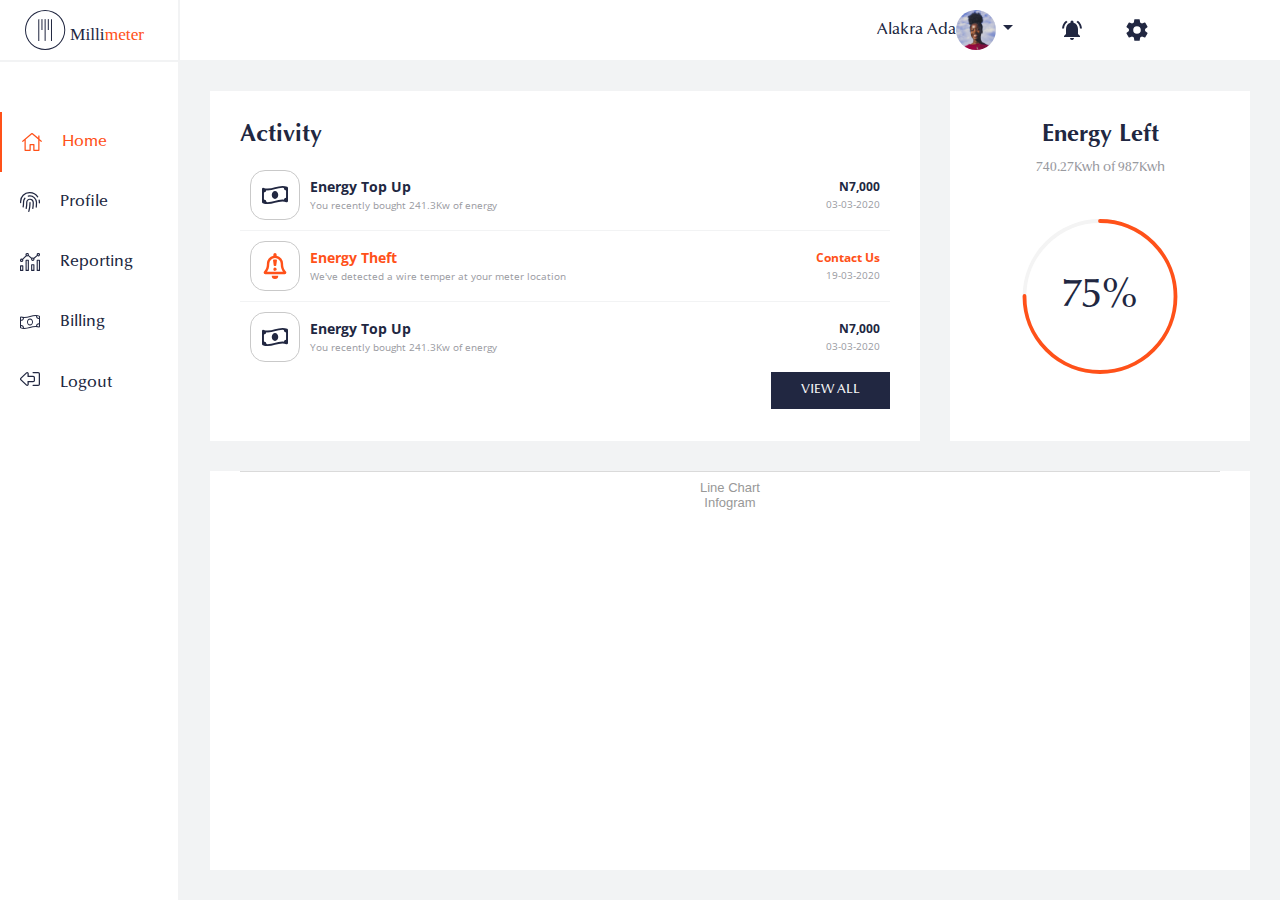
<file: dashboard.html>
<!DOCTYPE html>
<html lang="en">
	<head>
		<meta charset="UTF-8" />
		<meta name="viewport" content="width=device-width, initial-scale=1.0" />
		<title>Millimeter | Dashboard</title>
		<link
			href="https://stackpath.bootstrapcdn.com/font-awesome/4.7.0/css/font-awesome.min.css"
			rel="stylesheet"
			integrity="sha384-wvfXpqpZZVQGK6TAh5PVlGOfQNHSoD2xbE+QkPxCAFlNEevoEH3Sl0sibVcOQVnN"
			crossorigin="anonymous"
		/>
		<link href="https://fonts.googleapis.com/css?family=Source+Sans+Pro:700&display=swap" rel="stylesheet" />
		<link href="https://fonts.googleapis.com/css?family=Open+Sans&display=swap" rel="stylesheet" />
		<link rel="stylesheet" href="./css/loading-bar.min.css" />
		<link rel="stylesheet" href="./css/style.css" />
			<link rel="shortcut icon" href="img/millimeter favicon.png" type="image/x-icon">
	</head>
	<body style="background-color: #f2f3f4; color: #212741;">
		<header>
			<nav class="main-nav">
				<button class="hamburger-menu" onclick="openMenu()">
					<i class="fa fa-navicon"></i>
				</button>
				<div class="main-nav-items">
				<div class="millimeter-logo">
					<img src="./img/millimeter-logo.svg" alt="Millimeter logo" />
				</div>
				<ul id="main-nav-ul">
					<li>
						<span class="user-name">Alakra Ada</span>
						<img
							src="./img/suad-kamardeen-LmpGoHg0JBU-unsplash@2x.png"
							class="profile-pic"
							alt="profile picture"
						/><span><img src="./img/ic-arrow-drop-down-24px.svg" alt="drop down icon" /></span>
					</li>
					<li><img src="./img/ic-notifications-active-24px.svg" alt="notifications icon" /></li>
					<li><img src="./img/ic-settings-24px.svg" alt="settings icon" /></li>
				</ul>
				</div>
			</nav>
		</header>
		<div class="side-navbar" id="sideNavbar">
			<ul>
				<li id="sideNavbarHome" class=" side-navbar-item side-navbar-active"><img src="./img/home.2.svg" alt="home icon" /> <span class="side-navbar-text">Home</span></li>
				<li id="sideNavbarProfile" class="side-navbar-item"><img src="./img/fingerprint-alt.2.svg" alt="profile icon" /> <span class="side-navbar-text">Profile</span></li>
				<li id="sideNavbarReporting" class="side-navbar-item"><img src="./img/analytics-alt.2.svg" alt="reporting icon" /><span class="side-navbar-text">Reporting</span></li>
				<li id="sideNavbarBilling" class="side-navbar-item"><img src="./img/money-bill-wave-alt.2.svg" alt="billing icon" /><span class="side-navbar-text">Billing</span></li>
				<li id="sideNavbarLogout"><a href="index.html"><img src="./img/sign-out-alt.2.svg" alt="log out" /><span class="side-navbar-text">Logout</span></a></li>
			</ul>
		</div>

		<div id="overlay"></div>

		<div class="dashboard-section dashboard-home" id="dashboard-home">
			<div class="dashboard-home-section activity">
				<h2>Activity</h2>
				<ul class="activity-list">
					<li class="activity-list-item">
						<div class="activity-list-item-name">
							<img src="./img/money-bill-wave.3.svg" alt="list icon" />
							<div>
								<h3 style="font-weight: bold;">Energy Top Up</h3>
								<small>You recently bought 241.3Kw of energy</small>
							</div>
						</div>
						<div class="activity-list-item-amount">
							<p>N7,000</p>
							<small>03-03-2020</small>
						</div>
					</li>
					<li class="activity-list-item">
						<div class="activity-list-item-name">
							<img src="./img/bell-exclamation.3.svg" alt="list icon" />
							<div>
								<h3 style="font-weight: bold; color: #ff5119;">Energy Theft</h3>
								<small>We've detected a wire temper at your meter location</small>
							</div>
						</div>
						<div class="activity-list-item-amount">
							<p style="color: #ff5119;">Contact Us</p>
							<small>19-03-2020</small>
						</div>
					</li>
					<li class="activity-list-item">
						<div class="activity-list-item-name">
							<img src="./img/money-bill-wave.3.svg" alt="list icon" />
							<div>
								<h3 style="font-weight: bold;">Energy Top Up</h3>
								<small>You recently bought 241.3Kw of energy</small>
							</div>
						</div>
						<div class="activity-list-item-amount">
							<p>N7,000</p>
							<small>03-03-2020</small>
						</div>
					</li>
				</ul>
				<button class="view-all-btn" id="view-all-btn" onclick="openModal(activityModal)">VIEW ALL</button>
			</div>
			<div class="dashboard-home-section energy-left">
				<h2>Energy Left</h2>
				<small>740.27Kwh of 987Kwh</small>
				<div class="ldBar label-center" data-value="75" data-preset="circle">
					<div class="ldBar-body"></div>
				</div>
			</div>
			<div class="dashboard-home-section energy-consumption">
				<div id="chart1">
					<script
						id="infogram_0_f3350dc5-f03c-4f7c-9e55-71a599b3eea2"
						title="Line Chart"
						src="https://e.infogram.com/js/dist/embed.js?4jf"
						type="text/javascript"
					></script>
					<div
						style="
							padding: 8px 0;
							font-family: Arial !important;
							font-size: 13px !important;
							line-height: 15px !important;
							text-align: center;
							border-top: 1px solid #dadada;
							margin: 0 30px;
						"
					>
						<a
							href="https://infogram.com/f3350dc5-f03c-4f7c-9e55-71a599b3eea2"
							style="color: #989898 !important; text-decoration: none !important;"
							target="_blank"
							>Line Chart</a
						><br /><a
							href="https://infogram.com"
							style="color: #989898 !important; text-decoration: none !important;"
							target="_blank"
							rel="nofollow"
							>Infogram</a
						>
					</div>
				</div>
			</div>
		</div>

		<div class="dashboard-section dashboard-profile" id="dashboard-profile">
			<div class="dashboard-profile-container">
				<div class="dashboard-profile-section" id="profile-pic">
					<div>
						<div id="image-container">
							<img src="./img/suad-kamardeen-LmpGoHg0JBU-unsplash@2x.png" alt="profile-pic" />
							<div class="edit">
								<img src="./img/ic-edit-48px.svg" alt="edit" />
							</div>
						</div>
					</div>
					<h2>Alakra Ada</h2>
					<small>68990037890-0</small>
				</div>
				<div class="dashboard-profile-section" id="personal-info">
					<h2>Personal Information</h2>
					<form id="personal-info-form" action="#">
						<div class="input-group" id="fname-container">
							<label for="fname">First Name</label><br />
							<input type="text" name="fname" id="fname" value="Ada" />
						</div>
						<div class="input-group" id="lname-container">
							<label for="lname">Last Name</label><br />
							<input type="text" name="lname" id="lname" value="Alakra" />
						</div>
						<div class="input-group" id="email-container">
							<label for="email">E-mail</label><br />
							<input type="email" name="email" id="email" value="alakrada@sample.com" />
						</div>
						<div class="input-group" id="contact-container">
							<label for="">Contact No.</label><br />
							<input type="number" name="contactNo" id="contactNo" placeholder="Fill in Contact No." />
						</div>
						<div class="input-group" id="city-container">
							<label for="city">City</label><br />
							<input type="text" name="city" id="city" value="Lagos" />
						</div>
						<button class="personal-info-btn">UPDATE</button>
					</form>
				</div>
				<div class="dashboard-profile-section billing-info" id="billing-info">
					<h2>Billing Info</h2>
					<div class="billing-card">
						<div class="billing-card-img">
							<img class="atm-img" src="./img/Screenshot (280).png" alt="atm card image" />
						</div>
						<div class="billing-card-info">
							<div class="billing-card-info-container solid-border">
								<img class="icon" src="./img/Layer 2.svg" alt="mastercard icon" />
								<span class="main-p">Visa ending in 5678</span>
									<div></div>
								<div class="edit-container">
									<small class="date">07/22</small>
									<span class="primary-color">Edit</span>
									<img class="trash" src="./img/trash-alt.3.svg" alt="trash icon" />
								</div>
							</div>
						</div>
					</div>
					<div class="billing-card">
						<div class="billing-card-img">
							<img  class="atm-img" src="./img/atmcard2.svg" alt="atm card image" />
						</div>
						<div class="billing-card-info">
							<div class="billing-card-info-container solid-border">
								<img class="icon" src="./img/Group 533.svg" alt="mastercard icon" />
								<span class="main-p">Visa ending in 5678</span>
								<div></div>
								<div class="edit-container">
									<small class="date">07/22</small>
									<span class="primary-color">Edit</span>
									<img class="trash" src="./img/trash-alt.3.svg" alt="trash icon" />
								</div>
							</div>
						</div>
					</div>
					<div class="billing-card" id="add-payment">
						<div class="billing-card-img">
							<div class="add-payment-img">
							  <img src="./img/atmcardmini.svg" alt="atm card image" />
							</div>
						</div>
						<div class="billing-card-info">
							<div class="billing-card-info-container add-payment-container" onclick="openModal(addPaymentModal)">
								<img class="icon" src="./img/ic-add-circle-outline-24px.svg" alt="mastercard icon"  >
								<span class="main-p primary-color">Add Payment Method</span>
									<div></div>
								<div class="edit-container >
									<small class="date">07/22</small>
									<span class="primary-color">Edit</span>
									<img class="trash" src="./img/trash-alt.3.svg" alt="trash icon" />
								</div>
							</div>
						</div>
					</div>
				</div>
			</div>
		</div>

		<div class="dashboard-section dashboard-reporting" id="dashboard-reporting">
			<div class="dashboard-profile-section energy-left">
				<h2>Energy Left</h2>
				<small>740.27Kwh of 987Kwh</small>
				<div class="ldBar label-center" data-value="75" data-preset="circle">
					<div class="ldBar-body"></div>
				</div>
			</div>
			<div class="dashboard-profile-section today">
				<h2>Today</h2>
				<div class="today-content">
					<p>
						<span class="figure">98.7 <sup>Kwh</sup></span>
					</p>
					<small>was used.</small>
				</div>
				<p class="primary-color amount">N2,862.3</p>
			</div>
			<div class="dashboard-profile-section energy-available mini-section">
				<h2 class="muted-heading">Energy Available</h2>
				<div class="row">
					<div class="col">
						<span class="source-sans">740.24Kwh</span><br />
						<small class="primary-color"><i class="fa fa-long-arrow-down mr-5"></i>25%</small>
					</div>
					<div class="col flex-end">
						<img class="barchart" src="./img/Bar Chart.svg" alt="barchart" />
					</div>
				</div>
			</div>
			<div class="dashboard-profile-section cost mini-section">
				<h2 class="muted-heading">Cost</h2>
				<div class="row">
					<div class="col">
						<span class="source-sans">N21,466.96</span><br />
						<small class="primary-color"><i class="fa fa-long-arrow-down mr-5"></i>25%</small>
					</div>
					<div class="col flex-end">
						<img class="barchart" src="./img/Bar Chart.svg" alt="barchart" />
					</div>
				</div>
			</div>
			<div class="dashboard-profile-section meter-condition mini-section">
				<h2 class="muted-heading">Meter Condition</h2>
				<div class="row">
					<div class="col">
						<span class="source-sans">ON</span><br />
						<small class="secondary-color">GOOD</small>
					</div>
					<div class="col flex-end">
						<button class="turn-off-btn">TURN OFF</button>
					</div>
				</div>
			</div>
			<div class="dashboard-profile-section refill-date mini-section">
				<h2 class="muted-heading">Projected Refill Date</h2>
				<div class="row">
					<div class="col">
						<span class="source-sans">29/03/2020</span><br />
						<small>Your energy usage is <br /><span class="secondary-color">EFFICIENT</span></small>
					</div>
					<div class="col flex-end">
						<button class="topup-btn">TOP-UP</button>
					</div>
				</div>
			</div>
			<div class="dashboard-profile-section energy-consumption mini-section">
				<div id="chart2">
					<img class="line-chart" src="./img/Screenshot (279).png" alt="">
					</div>
				</div>
			</div>
		</div>

		<div class="dashboard-section dashboard-billing" id="dashboard-billing">
			<div class="dashboard-billing-container">
				<div class="row flex block">
					<div class="dashboard-billing-section billing-info">
						<h2>Quick Top-up</h2>
						<h3>Select Payment Method</h3>
						<div class="billing-card">
							<div class="billing-card-img">
								<img class="atm-img" src="./img/Screenshot (280).png" alt="atm card image" />
							</div>
							<div class="billing-card-info">
								<div class="billing-card-info-container">
									<img class="icon" src="./img/Layer 2.svg" alt="mastercard icon" />
									<span class="main-p">Visa ending in 5678</span>
									<div></div>
									<div class="edit-container">
										<small class="date">07/22</small>
										<label class="checkbox-container">
											<input type="checkbox" name="paymentCard1" id="paymentCard1" />
											<span class="checkmark"></span>
										</label>
									</div>
								</div>
							</div>
						</div>
						<div class="billing-card">
							<div class="billing-card-img">
								<img class="atm-img" src="./img/atmcard2.svg" alt="atm card image" />
							</div>
							<div class="billing-card-info">
								<div class="billing-card-info-container">
									<img class="icon" src="./img/Group 533.svg" alt="visa icon" />
									<span class="main-p">Visa ending in 5678</span>
									<div></div>
									<div class="edit-container">
										<small class="date">07/22</small>
										<label class="checkbox-container">
											<input type="checkbox" name="paymentCard1" id="paymentCard1" />
											<span class="checkmark"></span>
										</label>
									</div>
								</div>
							</div>
						</div>
					</div>

					<div class="dashboard-billing-section payment-history">
						<h2>Payment History</h2>

						<ul class="activity-list">
							<li class="activity-list-item">
								<div class="activity-list-item-name">
									<img src="./img/money-bill-wave.3.svg" alt="list icon" />
									<div>
										<h3 style="font-weight: bold;">Energy Top Up</h3>
									</div>
								</div>
								<div class="activity-list-item-amount">
									<p>N7,000</p>
									<small>03-03-2020</small>
								</div>
							</li>
							<li class="activity-list-item">
								<div class="activity-list-item-name">
									<img src="./img/money-bill-wave.3.svg" alt="list icon" />
									<div>
										<h3 style="font-weight: bold;">Energy Top Up</h3>
									</div>
								</div>
								<div class="activity-list-item-amount">
									<p>N7,000</p>
									<small>03-03-2020</small>
								</div>
							</li>
							<li class="activity-list-item">
								<div class="activity-list-item-name">
									<img src="./img/money-bill-wave.3.svg" alt="list icon" />
									<div>
										<h3 style="font-weight: bold;">Energy Top Up</h3>
									</div>
								</div>
								<div class="activity-list-item-amount">
									<p>N7,000</p>
									<small>03-03-2020</small>
								</div>
							</li>
						</ul>
						<button class="view-all-btn">VIEW ALL</button>
					</div>
				</div>
				<div class="row flex">
					<div class="dashboard-billing-section pay-section">
						<div class="form-container">
							<form action="#">
								<div class="row flex block-md">
									<div class="input-group col">
										<label for="amount">Amount</label><br />
										<input type="number" name="amount" id="amount" />
									</div>
									<div class="input-group col">
										<label for="amount">Milli Pin</label><br />
										<input type="password" name="milliPIn" id="milliPin" />
										<img class="lock-img" src="./img/lock-alt.2.svg" alt="" />
									</div>
								</div>
							</form>
						</div>
						<div class="payment">
							<small>N7,000</small><br />
							<button class="pay-btn">PAY</button>
						</div>
					</div>
				</div>
			</div>
		</div>

		<div class="modal" id="activity-modal">
			<div class="modal-container">
			<div class="modal-content">
				<div class="modal-header">
					<h2>All Activity</h2>
					<button id="activity-modal-close"><img  src="./img/ic-add-48px.svg"  alt="close"></button>
				</div>
				<div class="modal-body">
					<ul class="activity-list">
						<li class="activity-list-item">
							<div class="activity-list-item-name">
								<img src="./img/money-bill-wave.3.svg" alt="list icon" />
								<div>
									<h3 style="font-weight: bold;">Energy Top Up</h3>
									<small>You recently bought 241.3Kw of energy</small>
								</div>
							</div>
							<div class="activity-list-item-amount">
								<p>N7,000</p>
								<small>03-03-2020</small>
							</div>
						</li>
						<li class="activity-list-item">
							<div class="activity-list-item-name">
								<img src="./img/bell-exclamation.3.svg" alt="list icon" />
								<div>
									<h3 style="font-weight: bold; color: #ff5119;">Energy Theft</h3>
									<small>We've detected a wire temper at your meter location</small>
								</div>
							</div>
							<div class="activity-list-item-amount">
								<p style="color: #ff5119;">Contact Us</p>
								<small>19-03-2020</small>
							</div>
						</li>
						<li class="activity-list-item">
							<div class="activity-list-item-name">
								<img src="./img/money-bill-wave.3.svg" alt="list icon" />
								<div>
									<h3 style="font-weight: bold;">Energy Top Up</h3>
									<small>You recently bought 241.3Kw of energy</small>
								</div>
							</div>
							<div class="activity-list-item-amount">
								<p>N7,000</p>
								<small>03-03-2020</small>
							</div>
						</li>
						<li class="activity-list-item">
							<div class="activity-list-item-name">
								<img src="./img/money-bill-wave.3.svg" alt="list icon" />
								<div>
									<h3 style="font-weight: bold;">Energy Top Up</h3>
									<small>You recently bought 186.21Kw of energy</small>
								</div>
							</div>
							<div class="activity-list-item-amount">
								<p>N5,400</p>
								<small>10-01-2020</small>
							</div>
						</li>
					</ul>
				</div>
			</div>
			</div>
		</div>

		<div class="modal" id="addPaymentModal">
			<div class="modal-container">
				<div class="modal-content">
					<div class="modal-header">
						<h2>Add Payment Method</h2>
						<button id="addPaymentModalClose"><img src="./img/ic-add-48px.svg" alt="close"></button>
					</div>
					<div class="modal-body">
						<div class="flex-col row credit-card-text-container">
							<div class="row flex">
								<div class="col credit-card-logo visa">
									<img src="./img/Group 533.svg" alt="visa">
								</div>
								<div class="col credit-card-logo mastercard">
									<img src="./img/Layer 3.svg" alt="mastercard">
								</div>
							</div>
							<div class="credit-card-text">
								<p>xLorizzle own yo’ dolor boom shackalack amizzle, consectetizzle adipiscing elit. Nullizzle sapien velizzle, yo mamma
								volutpat, suscipizzle quizzle, ass vizzle, nizzle. Pellentesque rizzle tortizzle. Sizzle erizzle. Fo shizzle izzle for
								sure dapibizzle turpis tempizzle for sure. Maurizzle fo shizzle nibh ma nizzle crazy. Hizzle in hizzle. Pellentesque
								eleifend rhoncizzle ma nizzle. In hac habitasse sizzle dictumst.</p>
							</div>
						</div>
						<form class="credit-card-form" action="#">
							<div class="input-group">
								<label for="cardholderName">CardHolder Name</label>
								<input type="text" name="cardholderName" id="cardholderName" placeholder="Name">
							</div>
							<div class="input-group">
								<label for="creditCardNumber">Credit Card Number</label>
								<input type="text" name="creditCardNumber" id="creditCardNumber" placeholder="Card Number">
							</div>
							<div class="flex row">
								<div class="input-group">
									<label for="expirationDate">Expiration Date</label>
									<input type="text" name="expirationDate" id="expirationDate" placeholder="MM">
								</div>
								<div class="input-group">
									<label class="exp-year-label"  for="expirationYear">Year</label>
									<input type="text" name="expirationYear" id="expirationYear" placeholder="YYYY">
								</div>
								<div class="input-group">
									<label for="cvv">CVV</label>
									<input type="text" name="cvv" id="cvv" placeholder="CVV">
								</div>
							</div>
							<div class="flex-center row">
								<p><img src="./img/lock-alt.2.svg" alt="">Your current information is encrypted</p>
							</div>
							<div class="flex-center row">
								<button class="cancel-btn ">CANCEL</button>
								<button class="add-btn">ADD</button>
							</div>
						</form>
					</div>
				</div>
			</div>
		</div>

		<script src="./js/loading-bar.min.js"></script>
		<script src="./js/app.js"></script>
	</body>
</html>
</file>
<file: css/loading-bar.min.css>
.ldBar{position:relative}.ldBar.label-center>.ldBar-label{position:absolute;top:50%;left:50%;-webkit-transform:translate(-50%,-50%);transform:translate(-50%,-50%);text-shadow:0 0 3px #fff}.ldBar-label:after{content:"%";display:inline}.ldBar.no-percent .ldBar-label:after{content:""}
</file>
<file: css/style.css>
/*********************** GENERAL STYLES AND RESETS ***********************************/
@font-face {
	font-family: Optima;
	font-weight: bold;
	src: url(../fonts/OptimaLTStd-Bold.otf);
}
@font-face {
	font-family: Optima;
	font-weight: normal;
	src: url(../fonts/OptimaLTStd-Medium.otf);
}
* {
	margin: 0;
	padding: 0;
	box-sizing: border-box;
}

h1,h2,h3,h4,h5,h6,p {
	margin-bottom: 10px;
}

li {
	list-style-type: none;
}

a {
	text-decoration: none;
	display: inline-block;
	color: #212741;
}

body {
	font-family: 'Optima', sans-serif;
	color: #f4f4f4;
	transition: all 0.3s ease-out;
	-webkit-transition: all 0.3s ease-out;
	-moz-transition: all 0.3s ease-out;
	-ms-transition: all 0.3s ease-out;
	-o-transition: all 0.3s ease-out;
}

button{
	background-color: transparent;
	border: none;
}

[class*='btn'] {
	font-family: 'Optima', sans-serif;
}

.primary-btn {
	width: 140px;
	height: 45px;
	font-size: 20px;
	background-color: transparent;
	border: 2px solid #f4f4f4;
	color: #f4f4f4;
}

.primary-color{
  color: #ff5119;
}

.secondary-color{
	color: #0EBE7E;
}

.primary-btn:hover {
	background-color: #f4f4f4;
	color: #333;
	cursor: pointer;
}

.input-group{
	position: relative;
	/* border: 2px solid red; */
}

.input-group input {
	width: 100%;
	padding: 15px 20px;
	margin: 15px 0px;
	border: 1px solid #c9c9c9;
	font-family: 'Open Sans', sans-serif;
}

.input-group input:focus {
	outline-color: #ff5119;
}

.seperator {
	height: 1px;
	width: 45%;
	display: inline-block;
	background-color: #c9c9c9;
}

.centralise {
	display: flex;
	align-items: center;
	justify-content: center;
	font-size: 14px;
	margin-bottom: 12px;
	/* border: 1px solid red; */
}

.side-navbar-active {
	border-left: 2px solid #ff5119;
	color: #ff5119;
}

.row{
	width: 100%;
	display: flex;
}

.col{
	width: 50%;
}

.barchart{
	width: 80px;
	height: 40px;
	float: right;
}

.source-sans{
	font-family: 'Source Sans Pro', sans-serif;
	font-size: 25px;
	/* display: block; */
}

.mr-5{
	margin-right: 5px;
}

#overlay{
	position: fixed;
	width: 100%;
	height: 100%;
	backdrop-filter: blur(7px);
	-webkit-backdrop-filter: blur(7px);
	z-index: 9;
	background-color: rgba(30, 30, 30, 0.3);
	display: none;
	opacity: 0;
	transition: all 0.3s ease-out;
	-webkit-transition: all 0.3s ease-out;
	-moz-transition: all 0.3s ease-out;
	-ms-transition: all 0.3s ease-out;
	-o-transition: all 0.3s ease-out;
	animation-fill-mode: forwards;
	-webkit-animation-fill-mode: forwards;
	-o-animation-fill-mode: forwards;
}

.side-navbar-ul::-webkit-scrollbar {
  display: none;
}

/* Hide scrollbar for IE and Edge */
.side-navbar-ul {
  -ms-overflow-style: none;
}

.side-navbar::-webkit-scrollbar {
  display: none;
}

/* Hide scrollbar for IE and Edge */
.side-navbar {
  -ms-overflow-style: none;
}

/************************************* LANDING PAGE STYLES ************************* */
.main {
	width: 100%;
	height: 100vh;
	background: url(../img/jc-gellidon-Khqmo4T-rs0-unsplash.png);
	background-size: cover;
	background-position: center center;
	position: relative;
}

.main-content {
	height: 100%;
}

.image-overlay {
	width: 100%;
	height: 100%;
	background-color: rgba(0, 0, 0, 0.3);
}

.navbar {
	width: 100%;
	height: 100px;
	/* border: 2px solid red; */
}

.navbar-container {
	width: 90%;
	height: 100%;
	padding-top: 20px;
	margin: auto;
	display: flex;
	justify-content: space-between;
	align-items: center;
}

.millimeter-logo img {
	height: 70px;
}

.banner {
	/* border: 2px solid red; */
	margin-left: 10%;
	display: flex;
	flex-direction: column;
	justify-content: center;
	width: 40%;
	height: 80%;
}

.banner h1 {
	color: #ff5119;
	font-size: 60px;
}

.banner p {
	font-size: 20px;
	font-family: 'Open Sans', sans-serif;
}

/******************************* LOGN MODAL ***********************/
.modal {
	position: fixed;
	top: 0;
	left: 0;
	width: 100%;
	min-height: 100%;
	display: none;
	opacity: 0;
	animation: none;
	animation-fill-mode: forwards;
	-webkit-animation: none;
	-webkit-animation-fill-mode: forwards;
	z-index: 11;
	overflow-x: hidden;
	overflow-y: auto;
}

#loginModal{
	justify-content: center;
	align-items: center;
	background-color: #fff;
}

#loginModal .modal-content {
	width: 25%;
	padding: 30px;
	box-shadow: 0 0 2px #c9c9c9;
	text-align: center;
}

.modal-container{
	overflow-x: hidden;
	overflow-y: scroll;
}

.signin-btn {
	display: flex;
	height: 45px;
	width: 180px;
	justify-content: center;
	align-items: center;
	margin: auto;
	font-size: 16px;
	color: #f4f4f4;
	background-color: #212741;
	border: none;
}

.signin-btn:hover {
	cursor: pointer;
	opacity: 0.8;
}

form {
	color: #212741;
	font-family: 'Open Sans', sans-serif;
}

#loginModal .modal-content .millimeter-logo img {
	height: 60px;
}

form small {
	display: block;
	margin: 12px 0px;
}

.close-btn {
	height: 45px;
	width: 180px;
	font-size: 16px;
	border: none;
	color: #ffffff;
	background-color: #ccc;
}

.close-btn:hover {
	background-color: #bbb;
	cursor: pointer;
}

/* fade in animation */
@keyframes fade {
	from {
		opacity: 0;
		backdrop-filter: blur(0px);
	}
	to {
		opacity: 1;
		backdrop-filter: blur(7px);
	}
}
@-webkit-keyframes fade {
	from {
		opacity: 0;
		-webkit-backdrop-filter: blur(0px);
	}
	to {
		opacity: 1;
	-webkit-backdrop-filter: blur(7px);
	}
}

/************************* DASHBOARD STYLES *********************/
.main-nav {
	width: 100%;
	height: 60px;
	position: fixed;
	top: 0px;
	display: flex;
	justify-content: space-between;
	align-items: center;
	background-color: #fff;
	z-index: 10;
}

.main-nav-items{
	display: flex;
	justify-content: space-between;
	width: calc(100% - 70px);
	height: 100%;
}

.hamburger-menu{
position: relative;
width: 70px;
display: flex;
justify-content: center;
display: none;
}

.hamburger-menu i{
	font-size: 30px;
}

.main-nav .millimeter-logo {
	border-right: 2px solid #f2f3f4;
	height: 100%;
	width: 180px;
	display: flex;
	align-items: center;
	justify-content: center;
}

.main-nav .millimeter-logo img {
	height: 40px;
}

.main-nav #main-nav-ul {
	/* border: 2px solid red; */
	height: 100%;
	display: flex;
	justify-content: flex-end;
	align-items: center;
	color: #212741;
	padding-right: 40px;
}

.main-nav #main-nav-ul li {
	display: flex;
	align-items: center;
	padding: 0px 20px;
}

.main-nav #main-nav-ul .profile-pic {
	height: 40px;
	width: 40px;
	border-radius: 50%;
}

.side-navbar {
	width: 180px;
	height: 100%;
	position: fixed;
	top: 62px;
	background-color: #ffffff;
	border-right: 2px solid #f2f3f4;
	padding-top: 50px;
	transition: all 0.3s ease-in-out;
	overflow-x: hidden;
	overflow-y: scroll;
	z-index: 11;
}

.side-navbar-ul{
	position: absolute;
	top: 0px;
	padding-top: 50px;
	overflow-y: scroll;
	width: 100%;
	height: 400px;
}

.side-navbar ul li {
	width: 100%;
	height: 60px;
	display: flex;
	align-items: center;
	cursor: pointer;
}

.side-navbar ul li:hover:not(.side-navbar-active) {
	background-color: #f1f1f1;
}

.side-navbar ul li img {
	width: 20px;
	margin: 0px 20px;
}

[id*='dashboard'] {
	width: calc(100% - 180px);
	height: calc(100vh - 61px);
	margin-left: 180px;
	margin-top: 61px;
	padding: 30px;
}

/********************* HOME STYLES ********************/
#dashboard-home {
	display: grid;
	grid-gap: 30px;
	grid-template-columns: auto auto auto 350px;
	grid-template-rows: 350px auto;
	grid-template-areas:
		'activity activity activity  energy-left '
		'consumption consumption consumption consumption';
	opacity: 1;
	animation: none;
	animation-fill-mode: forwards;
	-webkit-animation: none;
	-webkit-animation-fill-mode: forwards;
}

.dashboard-home-section {
	background-color: #ffffff;
}

.activity {
	grid-area: activity;
	padding: 30px;
}

.energy-left {
	grid-area: energy-left;
  padding: 30px;
  display: flex;
  /* justify-content: center; */
	align-items: center;
	flex-direction: column;
}

.energy-consumption {
	grid-area: consumption;
}

.activity-list .activity-list-item {
	display: flex;
	width: 100%;
	padding: 10px;
	justify-content: space-between;
	align-items: center;
	font-family: 'Open Sans', sans-serif;
	font-size: 12px;
}

.activity-list .activity-list-item p,
.activity-list .activity-list-item h3 {
	margin: 0px;
}
.activity-list .activity-list-item small {
	color: #999a9f;
	font-size: 10px;
}

.activity-list .activity-list-item:not(:last-child) {
	border-bottom: 1px solid #f2f3f4;
}

.activity-list .activity-list-item .activity-list-item-name {
	display: flex;
	align-items: center;
}

.activity-list .activity-list-item .activity-list-item-amount {
	text-align: right;
}

.activity-list .activity-list-item .activity-list-item-amount p{
	font-weight: bolder;
}

.activity-list .activity-list-item .activity-list-item-name img {
	width: 50px;
	height: 50px;
	border: 0.5px solid #c9c9c9;
	border-radius: 15px;
	padding: 11px;
	margin-right: 10px;
}

.view-all-btn {
	padding: 10px 30px;
	background-color: #212741;
	color: #f2f3f4;
	border: none;
	display: block;
	margin-left: auto;
	cursor: pointer;
}

.view-all-btn:hover {
	opacity: 0.8;
}

.energy-left small{
	color: #999A9F;
	font-family: 'Open Sans' sans-serif;
	margin-bottom: 18px;
}

.ldBar{
  width: 70% !important;
  height: 70% !important;
	margin: 0;
	font-family: 'Open Sans' sans-serif ;
}

.ldBar path.mainline {
  stroke-width: 2;
  stroke: #ff5119;
  stroke-linecap: round;
}
	
.ldBar path.baseline {
  stroke-width: 2;
	stroke: #f4f4f4;
  stroke-linecap: round;
}
	
.ldBar .ldBar-label{
	font-family: 'Open Sans' sans-serif ;
	font-size: 40px;
}

/********************** PROFILE STYLES ***********************/
#dashboard-profile{
	display:none;
	opacity: 0;
	animation: none;
	animation-fill-mode: forwards;
	-webkit-animation: none;
	-webkit-animation-fill-mode: forwards;
}
.dashboard-profile-container {
	background-color: #ffffff;
	color: #212741;
	display: grid;
	grid-template-columns: 300px auto;
	grid-template-areas:
		'profile-pic personal-info personal-info'
		'profile-pic billing-info billing-info';
}

.dashboard-profile-section {
	color: #212741;
}

.dashboard-profile-container #profile-pic {
	grid-area: profile-pic;
	display: flex;
	flex-direction: column;
  align-items: center;
  min-width: 250px;
  padding-top: 50px;
}

.dashboard-profile-container #profile-pic img {
	height: 120px;
	width: 120px;
	border-radius: 50%;
}

.dashboard-profile-container #profile-pic #image-container{
  position: relative;
  width: 120px;
  height: 120px;
}

.dashboard-profile-container #profile-pic .edit {
	position: absolute;
	bottom: 0px;
  right: 0px;
  border-radius: 50%;
  background-color: #ffffff;
}

.dashboard-profile-container #profile-pic .edit img {
	width: 25px;
	height: 25px;
	padding: 5px;
}

.dashboard-profile-container #profile-pic h2 {
	margin-bottom: 0;
}

.dashboard-profile-container #profile-pic small {
	color: #999a9f;
}

.dashboard-profile-container #personal-info {
  grid-area: personal-info;
  padding: 30px;
}
.billing-info {
	grid-area: billing-info;
}

#personal-info-form{
  width: 80%;
  color: #212741;
}

#personal-info-form .input-group{
  display: inline-block;
  font-family: 'Open Sans' sans-serif;
  font-size: 14px;
}

#personal-info-form .input-group:not(#email-container){
  width: 48%;
}

#personal-info-form input{
  padding: 10px;
  margin-top: 6px;
  color: inherit;
}

#personal-info-form #email-container{
  width: 100%;
}

#lname-container, #city-container{
  float: right;
}

.personal-info-btn{
  padding: 10px 50px;
  background-color: #212741;
  color: #ffffff;
  border: none;
  display: block;
  margin-left: auto;
  font-size: 14px;
}

.personal-info-btn:hover{
  opacity: 0.8;
}
  

.dashboard-profile-container .billing-info{
  padding: 30px;
}

.billing-card{
  height: 120px;
  padding: 10px 0px;
  width: 100%;
  display: flex;
  border-top: 1px solid #f4f4f4;
  border-bottom: 1px solid #f4f4f4;
}

.billing-card .billing-card-img{
  width: 110px;
  height: 100%;
	margin-right: 30px;
	display: flex;
	justify-content: center;
	align-items: center;
	overflow: hidden;
	/* border: 1px solid red; */
}

.billing-card .billing-card-img .atm-img{
  width: 100%;
  height: 100%;
}

.billing-card .billing-card-info{
  display: flex;
  align-items: center;
  /* border: 2px solid yellow; */
  width: 70%;
}

.billing-card .billing-card-info .billing-card-info-container{
  display: flex;
  height: 40%;
  align-items: center;
  width: 100%;
  padding: 0px 10px;
  justify-content: space-between;
  font-family: 'Open Sans', sans-serif;
  font-size: 14px;
}

.solid-border{
	border: 1px solid #f4f4f4;
}

.billing-card .billing-card-info .billing-card-info-container .edit-container > *{
  margin-left: 18px;
}

.billing-card .billing-card-info .billing-card-info-container .edit-container .date{
  color: #C9C9C9;
}

#add-payment .edit-container{
visibility: hidden;
}

.main-p{
	font-weight: bold;
}

.add-payment-img{
	width: 100%;
	height: 70px;
	border: 1px dashed #c9c9c9;
	border-radius: 3px;
	display: flex;
	justify-content: center;
	align-items: center;
}

.add-payment-img img{
	height: 35px;
	width: 35px;
}

.add-payment-container{
	border: 1px dashed #c9c9c9;
	cursor: pointer;
}
/********************* REPORTING STYLES **************/
#dashboard-reporting{
	display: none;
	grid-gap: 30px;
	grid-template-rows: 150px 150px auto;
	grid-template-columns: 22% 22% auto auto;
	grid-template-areas: 'energy-left today energy-available meter-condition ''energy-left today cost refill-date' 'consumption consumption consumption consumption';
	font-family: 'Open Sans', sans-serif;
	opacity: 0;
	animation: none;
	animation-fill-mode: forwards;
	-webkit-animation: none;
	-webkit-animation-fill-mode: forwards;
}

#dashboard-reporting .dashboard-profile-section{
	background-color: #ffffff;
}

.today{
	grid-area: today;
	padding: 30px;
	display: flex;
	flex-direction: column;
}

/* #dashboard-reporting .energy-left{
} */

.today-content{
	/* height: 50%; */
	display: flex;
	flex-direction: column;
	padding: 15px 0px;
	border-bottom: 1px solid #f4f4f4;
	margin-bottom: 15px;
}

.today .figure{
	font-size: 4em;
}

.today h2, .energy-left h2{
	font-family: 'Optima', sans-serif;
}

 .today p{
	 margin-bottom: 0em;
 }

.today .figure sup, .today small{
	color: #999a9f;
	font-size: 12px;
	margin-bottom: 0;
}

.today .amount{
	vertical-align: middle;
	text-align: center;
}

.energy-available{
	grid-area: energy-available;
}

.mini-section{
	padding: 20px 15px;
	display: flex;
	flex-direction: column;
	justify-content: space-between;
}

.mini-section small{
	font-family: 'Source Sans Pro', sans-serif;
	line-height: 10px;
}

.muted-heading{
	font-size: 14px;
	color: #999A9F;
}

.turn-off-btn{
	width: 100%;
	height: 40px;
	background-color: #ff5119;
	border: none;
	vertical-align: bottom;
	color: white;
	font-size: 12px;
}
.topup-btn{
	width: 100%;
	height: 40px;
	background-color: #0EBE7E;
	border: none;
	vertical-align: bottom;
	color: white;
	font-size: 12px;
}

.flex{
	display: flex;
}

.flex-col{
	display: flex;
	flex-direction: column;
	align-items: flex-end;
	justify-content: flex-end;
}

.flex-end{
	display: flex;
	align-items: flex-end;
	justify-content: flex-end;
}

.flex-center{
	display: flex;
	justify-content: center;
}

.cost{grid-area: cost;}
.meter-condition{grid-area: meter-condition;}
.refill-date{grid-area: refill-date;}


/************* BILLING STYLES *************************/
#dashboard-billing{
	display: none;
	opacity: 0;
	animation: none;
	animation-fill-mode: forwards;
	-webkit-animation: none;
	-webkit-animation-fill-mode: forwards;
}
.dashboard-billing-container{
	background-color: #ffffff;
	color: #212741;
	padding: 60px;
}

.pay-section {
	min-height: 300px;
	margin-top: 30px !important;
	border: 1px solid #C9C9C9;
	padding: 40px;
	display: flex;
	flex-direction: column;
	justify-content: space-between;
	width: 60%;
	margin: auto;
}


.pay-section .input-group{
	width: 43%;
}

.payment-history{
	padding-left: 30px;
	width: 35%;
}

.payment{
	align-self: flex-end;
	text-align: right;
	font-family: 'Source Sans Pro', sans-serif;
}


.pay-btn{
	width: 120px;
	height: 41px;
	background-color: #212741;
	color: #ffffff;
	border: none;
	margin-top: 7px;
}

.pay-btn:hover{
	opacity: 0.8;
}

.billing-card input[type="checkbox"]{
	width: 20px;
	height: 20px;
}

.dashboard-billing-container .billing-info{
	flex-grow: 2;
	border-right: 1px solid #f4f4f4;
}

.dashboard-billing-container .billing-card{
	border: 0;
}

.dashboard-billing-container .billing-card-info{
	width: 80%;
}

.pay-section .form-container .flex{
	justify-content: space-between;
}

.billing-info h3{
	font-size: 16px;
	margin-left: 10px;
}

.lock-img{
	position: absolute;
	right: 12px;
	bottom: 32px;
}

.payment-history{
	color: #212741;
}

/* checkbox styles */
.dashboard-billing .checkbox-container input{
	position: absolute;
	opacity: 0;
	cursor: pointer;
}

.dashboard-billing .checkbox-container{
	position: relative;
	display: inline-block;
	/* border: 2px solid red; */
	width: 20px;
	height: 20px;
}

.dashboard-billing .checkbox-container .checkmark{
	position: absolute;
	top: 0px;
	right: 0px;
	display: inline-block;
	height: 20px;
	width: 20px;
	margin-top: 5px;
	background-color: transparent;
	/* border-radius: 5px; */
	transition: all 0.3s ease-out;
  -webkit-transition: all 0.3s ease-out;
  -moz-transition: all 0.3s ease-out;
  -ms-transition: all 0.3s ease-out;
  -o-transition: all 0.3s ease-out;
	border: 1px solid #ff5119;
}

.dashboard-billing .checkbox-container .checkmark::after{
  position: absolute;
	content: "";
	left: 10px;
	top: 10px;
	height: 0px;
	width: 0px;
	border-radius: 5px;
	border: solid #212741;
	border-width: 0 3px 3px 0;
	-webkit-transform: rotate(0deg) scale(0);
	-ms-transform: rotate(0deg) scale(0);
	transform: rotate(0deg) scale(0);
	opacity:1;
	transition: all 0.3s ease-out;
	-webkit-transition: all 0.3s ease-out;
	-moz-transition: all 0.3s ease-out;
	-ms-transition: all 0.3s ease-out;
	-o-transition: all 0.3s ease-out;
}

.checkbox-container input:checked ~ .checkmark {
	background-color: #FFFFFF;
	-webkit-transform: rotate(0deg) scale(1);
	-ms-transform: rotate(0deg) scale(1);
	transform: rotate(0deg) scale(1);
	opacity:1;
	border: 1px solid #ff5119;
}

.checkbox-container input:checked ~ .checkmark::after {
  -webkit-transform: rotate(45deg) scale(1);
  -ms-transform: rotate(45deg) scale(1);
  transform: rotate(45deg) scale(1);
  opacity:1;
  left: 6px;
  top: 2px;
  width: 4px;
  height: 10px;
  border: solid #212741;
  border-width: 0 2px 2px 0;
  background-color: transparent;
  border-radius: 0;
}

.checkmark:hover{
	cursor: pointer;
}

.line-chart{
	width: 100%;
}

/* ALL ACTIVITY MODAL */
.modal-container{
	position: absolute;
	width: 100%;
	height: 100%;
	background-color: rgba(50, 50, 50, 0.3);
	backdrop-filter: blur(7px);
	-webkit-backdrop-filter: blur(7px);
	display: flex;
	justify-content: center;
	align-items: center;
	overflow-x: hidden;
	overflow-y: scroll;
}


#activity-modal .modal-content{
	background-color: #ffffff;
	width: 50%;
	padding: 5px 30px;
}

.modal-header{
	display: flex;
	justify-content: space-between;
	align-items: center;
}

#activity-modal-close{
	cursor: pointer;
	border: none;
	background-color: #ffffff;
}

#chart1, #chart2{
	overflow-x: scroll;
}

/****************** ADD PAYMENT MODAL *********************/
#addPaymentModal .modal-content{
	width: 35%;
	background-color: #ffffff;
	padding: 20px;
}

#addPaymentModal .modal-container{
	height: max-content;
}

.credit-card-text-container{
	border: 1px solid #c9c9c9;
}

.credit-card-form input{
	margin-top: 3px;
	border: 1px solid #C9C9C9;
}

.credit-card-form .input-group{
	margin-top: 10px;
}

.credit-card-form label{
	font-size: 16px;
	color: #212741;
}

.credit-card-logo{
	/* border: 2px solid red; */
	display: flex;
	justify-content: center;
	align-items: center;
	height: 50px;
}

.mastercard{
	background-color: #C9C9C9;
}

.visa img{
	height: 25px;
}

.mastercard img{
	height: 35px;
}

.credit-card-text{
	padding: 20px;
	font-size: 10px;
	font-family: 'Open Sans', sans-serif;
}

.exp-year-label{
	visibility: hidden;
}

.credit-card-form .input-group{
	margin: 10px;
}

.credit-card-form p{
	font-size: 14px;
}

.credit-card-form p img{
	margin-right: 5px;
}

.cancel-btn, .add-btn{
	height: 50px;
	width: 45%;
	margin: 15px;
	color: white;
}

.cancel-btn{
	background-color: #C9C9C9;
}

.add-btn{
	background-color: #212741;
}

#addPaymentModal .modal-header h2{
	font-size: 20px;
	margin-left: 30%;
}

/*********************** MEDIA QUERIES *****************/
@media only screen and (max-width: 1280px){
	#dashboard-home{
		grid-template-columns: auto auto auto 300px;
	}

	.dashboard-profile-container{
		grid-template-columns: 200px auto;
	}

	#personal-info-form{
		width: 90%;
	}

	#dashboard-reporting{
		grid-template-areas:
				'energy-left today' 
				'cost energy-available '
				 'meter-condition refill-date'
				'consumption consumption';
		grid-template-columns: 50%;
		grid-template-rows: auto ;
	}

	#addPaymentModal .modal-content{
		width: 45%;
	}
}

@media only screen and (max-width: 1024px){
	.banner{
		width: 60%;
	}

		#addPaymentModal .modal-content{
		width: 55%;
	}

	#loginModal .modal-content{
		width: 40%;
	}

	.dashboard-profile-container{
		grid-template-areas:'profile-pic''personal-info''billing-info';
		grid-template-columns: 100%;
	}

	#dashboard-home{
		grid-template-columns: auto auto auto 250px;
	}

	.ldBar{
		width: 85% !important;
		height: 85% !important;
	}

	#personal-info-form{
		width: 100%;
	}

	#dashboard-reporting{
		grid-template-areas:
				'energy-available today' 
				'cost today '
				 'meter-condition refill-date'
				'consumption consumption';
		grid-template-columns: 50%;
		grid-template-rows: auto ;
	}

	#dashboard-reporting .energy-left{
		display: none;
	}

	.block{
		display: block;
	}

	.dashboard-billing-container .billing-info{
		border: none;
	}
	
	.payment-history{
		width: 100%;
		margin: 30px 0;
		padding: 0;
	}
	
.pay-section{
	width: 100%;
}


}
@media only screen and (max-width: 768px){

  .pay-section .input-group{
	width: 100%;
  }

		#addPaymentModal .modal-content{
		width: 70%;
	}

	.block-md{
		display: block;
	}

  #loginModal .modal-content{
		width: 50%;
  }
	.main-nav .millimeter-logo{
		border: none;
	}

	.side-navbar{
		width: 70px;
	}

	.side-navbar-text{
		display: none;
	}

	[id*='dashboard']{
		width: calc(100% - 70px);
    margin-left: 70px;
	}

	#activity-modal .modal-content{
		width: 70%;
		border-radius: 2px;
	}

	#dashboard-home{
		grid-template-areas:'activity''energy-left''consumption';
		grid-template-columns: 100%;
		grid-template-rows: auto 350px auto;
	}

	#dashboard-reporting{
			grid-template-columns: 40% auto;
	}

	.hamburger-menu{
		display: flex;
	}
}

@media only screen and (max-width: 600px){
  #loginModal .modal-content{
		width: 80%;
	}

		#addPaymentModal .modal-content{
		width: 90%;
	}
	
	.millimeter-logo img{
		height: 50px;
		width: 150px;
	}

	.primary-btn{
		width: 100px;
		font-size: 15px;
	}
	
	.banner{
		width: 80%;
	}

	.banner h1{
		font-size: 40px;
	}

	.banner p{
		font-size: 15px;
	}

	[id*='dashboard']{
		padding: 0;
	}
	
	.user-name{
		display: none;
	}

	.side-navbar{
		transform: translateX(-300px);
	}

	[id*=dashboard]{
		width: 100%;
		margin-left: 0;
	}

	#activity-modal .modal-content{
		width: 90%;
	}

	#personal-info-form .input-group{
		width: 100% !important;
	}	

	.billing-card-img{
		display: none !important;
	}

	.billing-card .billing-card-info{
		width: 100%;
	}

	#dashboard-reporting {
		grid-template-areas:'today''energy-available''cost  ''meter-condition' 'refill-date''consumption';
		grid-template-columns: 100%;
		padding: 30px;
}

	.billing-card-info-container{
		border: 1px solid #f4f4f4;
	}

	.dashboard-billing-container{
		padding: 20px;
	}
}

@media only screen and  (max-width: 450px){
	.main-nav #main-nav-ul li{
		padding: 0px 10px;
	}

		#addPaymentModal .modal-content{
		width: 95%;
	}

	.placeholder{
		display: none;
	}

	.block-sm{
		display: block;
	}

	#activity-modal .modal-content{
		padding: 5px 10px;
	}

	.modal-content{
		overflow-y: auto;
	}

	.edit-container{
		display: none;
	}
}

@media only screen and (min-width: 1800px){
	#loginModal .modal-content{
		width: 20%;
	}

	.dashboard-profile-container{
		grid-template-columns: 400px 600px 600px;
	}

	.pay-section{
		width: 40%;
	}

	.dashboard-billing-container .billing-info{
		width: 50%;
	}
}
</file>
